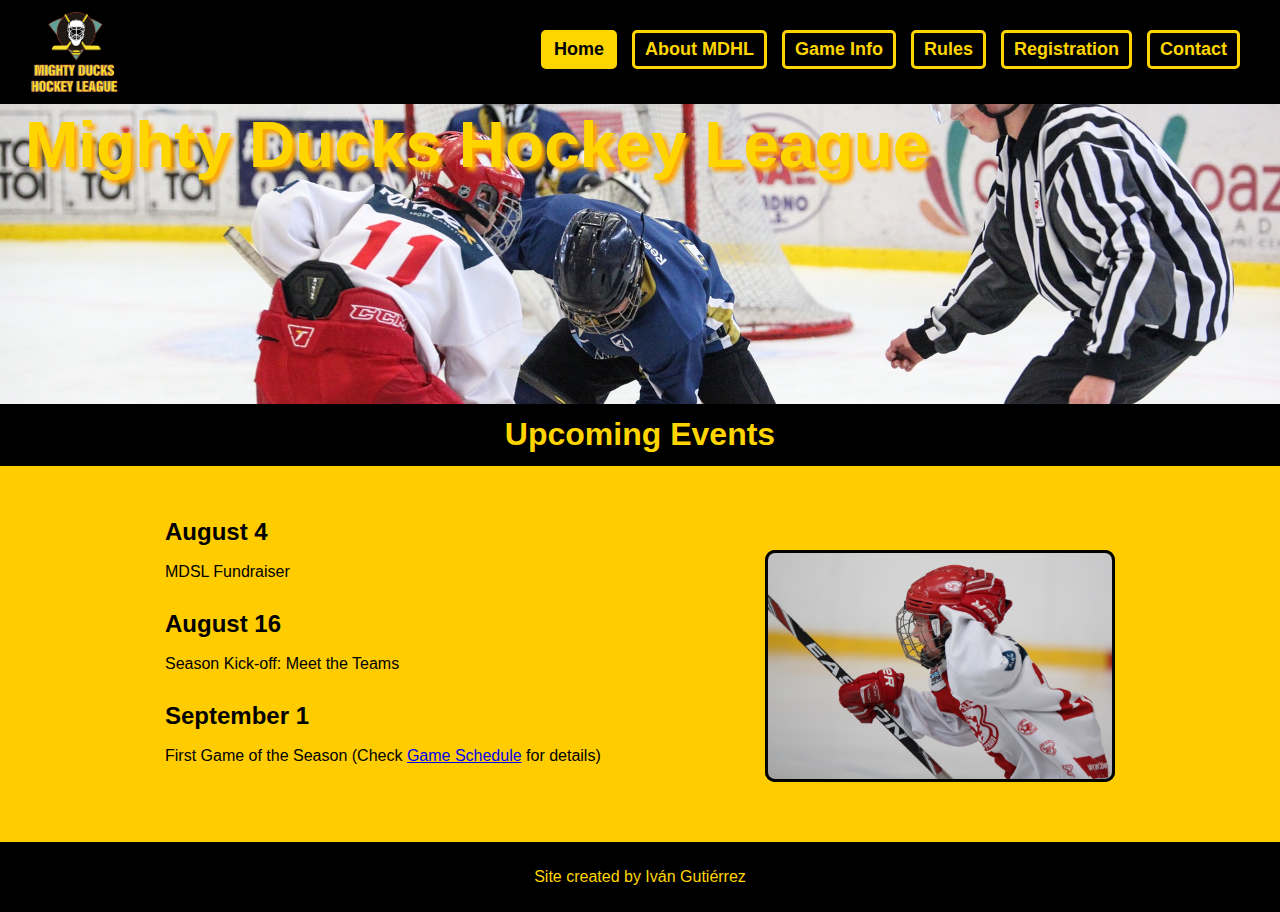
<file: index.html>
<!DOCTYPE html>
<html lang="en">
  <head>
    <meta charset="UTF-8" />
    <meta http-equiv="X-UA-Compatible" content="IE=edge" />
    <meta name="viewport" content="width=device-width, initial-scale=1.0" />
    <link rel="shortcut icon" href="favicon.ico" type="image/x-icon" />
    <title>MDHL</title>
    <link rel="stylesheet" href="./assets/styles/style.css" />
  </head>
  <body>
    <header>
      <nav>
        <img
          src="./assets/images/logo_mighty_ducks-01.png"
          alt="League's logo"
          id="logo"
        />
        <a href="#">Home</a>
        <a href="./aboutmdhl.html">About MDHL</a>
        <a href="./game_info.html">Game Info</a>
        <a href="./rules.html">Rules</a>
        <a href="./registration.html">Registration</a>
        <a href="./contact.html">Contact</a>
      </nav>
      <h1>Mighty Ducks Hockey League</h1>
      <figure>
        <img
          id="banner1"
          src="./assets/images/design1_image1.jpg"
          alt="Hockey's game"
        />
      </figure>
      <h2>Upcoming Events</h2>
    </header>

    <main class="col">
      <div>
        <article>
          <h3>August 4</h3>
          <p>MDSL Fundraiser</p>
        </article>
        <article>
          <h3>August 16</h3>
          <p>Season Kick-off: Meet the Teams</p>
        </article>
        <article>
          <h3>September 1</h3>
          <p>
            First Game of the Season (Check
            <a href="./game_info.html">Game Schedule</a> for details)
          </p>
        </article>
      </div>
      <figure class="filler-image">
        <img src="./assets/images/hockey1.jpg" alt="Children playing hockey" />
      </figure>
    </main>

    <footer>
      <p>Site created by Iván Gutiérrez</p>
    </footer>
  </body>
</html>
</file>
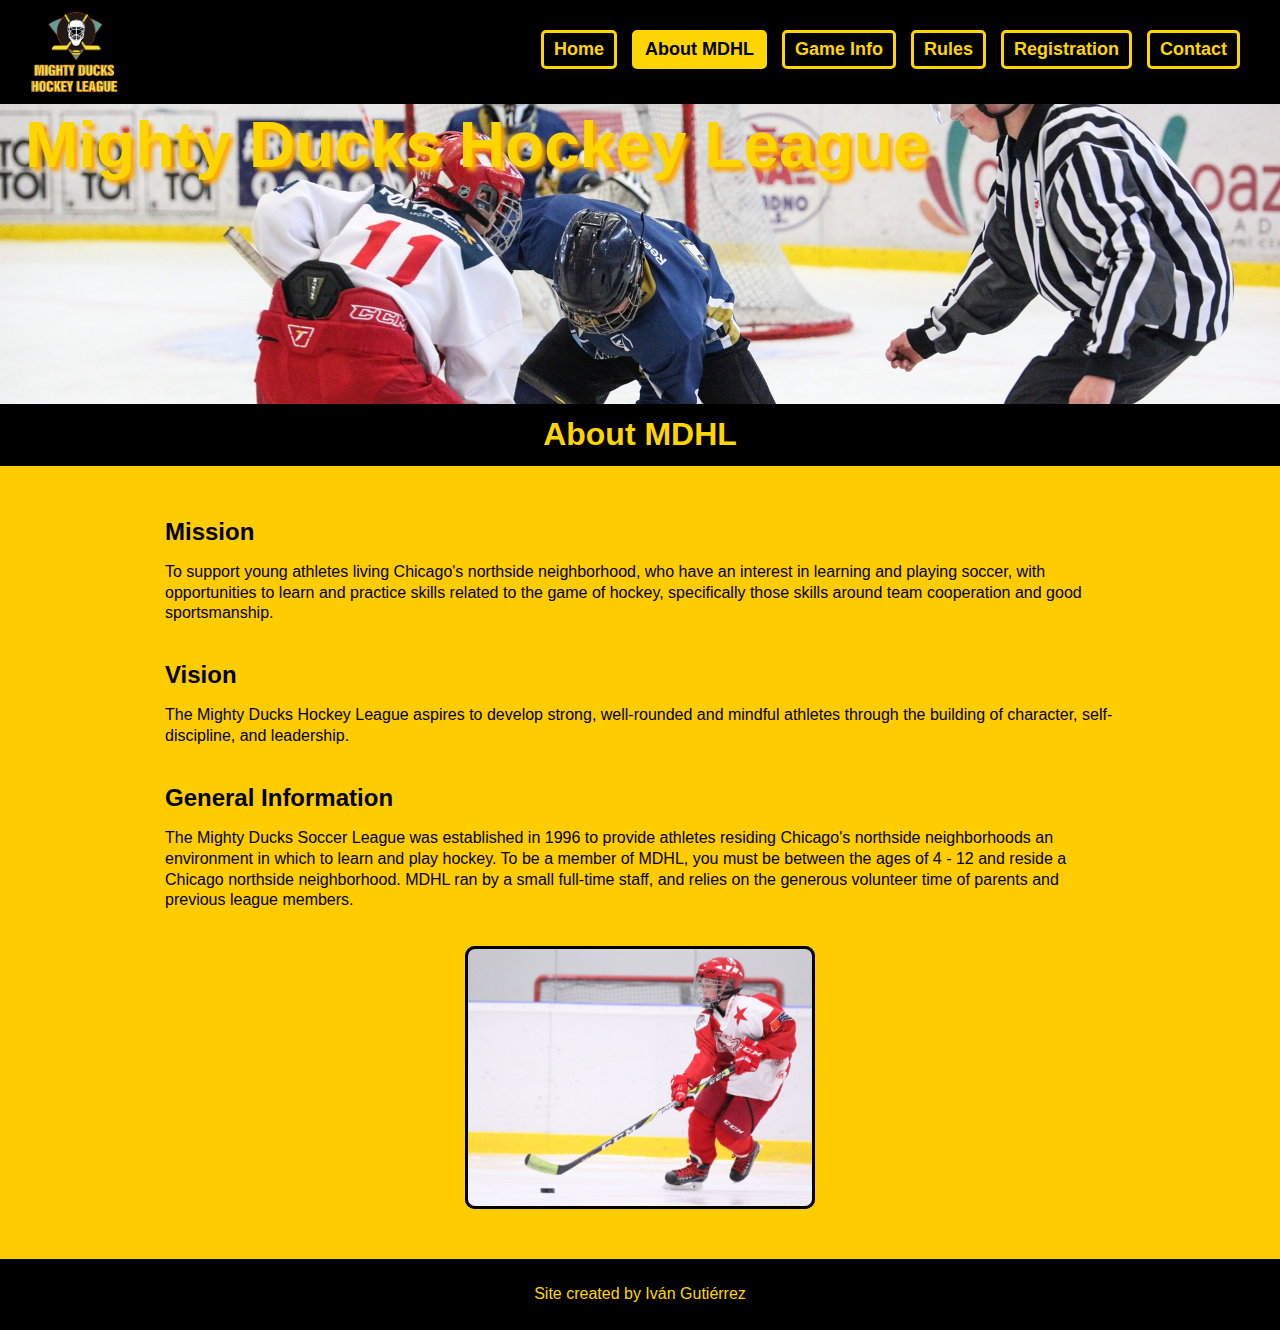
<file: aboutmdhl.html>
<!DOCTYPE html>
<html lang="en">
  <head>
    <meta charset="UTF-8" />
    <meta http-equiv="X-UA-Compatible" content="IE=edge" />
    <meta name="viewport" content="width=device-width, initial-scale=1.0" />
    <link rel="shortcut icon" href="favicon.ico" type="image/x-icon" />
    <title>MDHL | About</title>
    <link rel="stylesheet" href="./assets/styles/style.css" />
  </head>
  <body>
    <header>
      <nav>
        <img
          src="./assets/images/logo_mighty_ducks-01.png"
          alt="League's logo"
          id="logo"
        />
        <a href="./index.html">Home</a>
        <a href="#">About MDHL</a>
        <a href="./game_info.html">Game Info</a>
        <a href="./rules.html">Rules</a>
        <a href="./registration.html">Registration</a>
        <a href="./contact.html">Contact</a>
      </nav>
      <h1>Mighty Ducks Hockey League</h1>
      <figure>
        <img
          id="banner1"
          src="./assets/images/design1_image1.jpg"
          alt="Hockey's game"
        />
      </figure>
      <h2>About MDHL</h2>
    </header>

    <main>
      <article>
        <h3>Mission</h3>
        <p>
          To support young athletes living Chicago's northside neighborhood, who
          have an interest in learning and playing soccer, with opportunities to
          learn and practice skills related to the game of hockey, specifically
          those skills around team cooperation and good sportsmanship.
        </p>
      </article>

      <article>
        <h3>Vision</h3>
        <p>
          The Mighty Ducks Hockey League aspires to develop strong, well-rounded
          and mindful athletes through the building of character,
          self-discipline, and leadership.
        </p>
      </article>

      <article>
        <h3>General Information</h3>
        <p>
          The Mighty Ducks Soccer League was established in 1996 to provide
          athletes residing Chicago's northside neighborhoods an environment in
          which to learn and play hockey. To be a member of MDHL, you must be
          between the ages of 4 - 12 and reside a Chicago northside
          neighborhood. MDHL ran by a small full-time staff, and relies on the
          generous volunteer time of parents and previous league members.
        </p>
      </article>

      <figure class="filler-image center-container">
        <img src="./assets/images/hockey2.jpg" alt="Children playing hockey" />
      </figure>
    </main>

    <footer>
      <p>Site created by Iván Gutiérrez</p>
    </footer>
  </body>
</html>
</file>
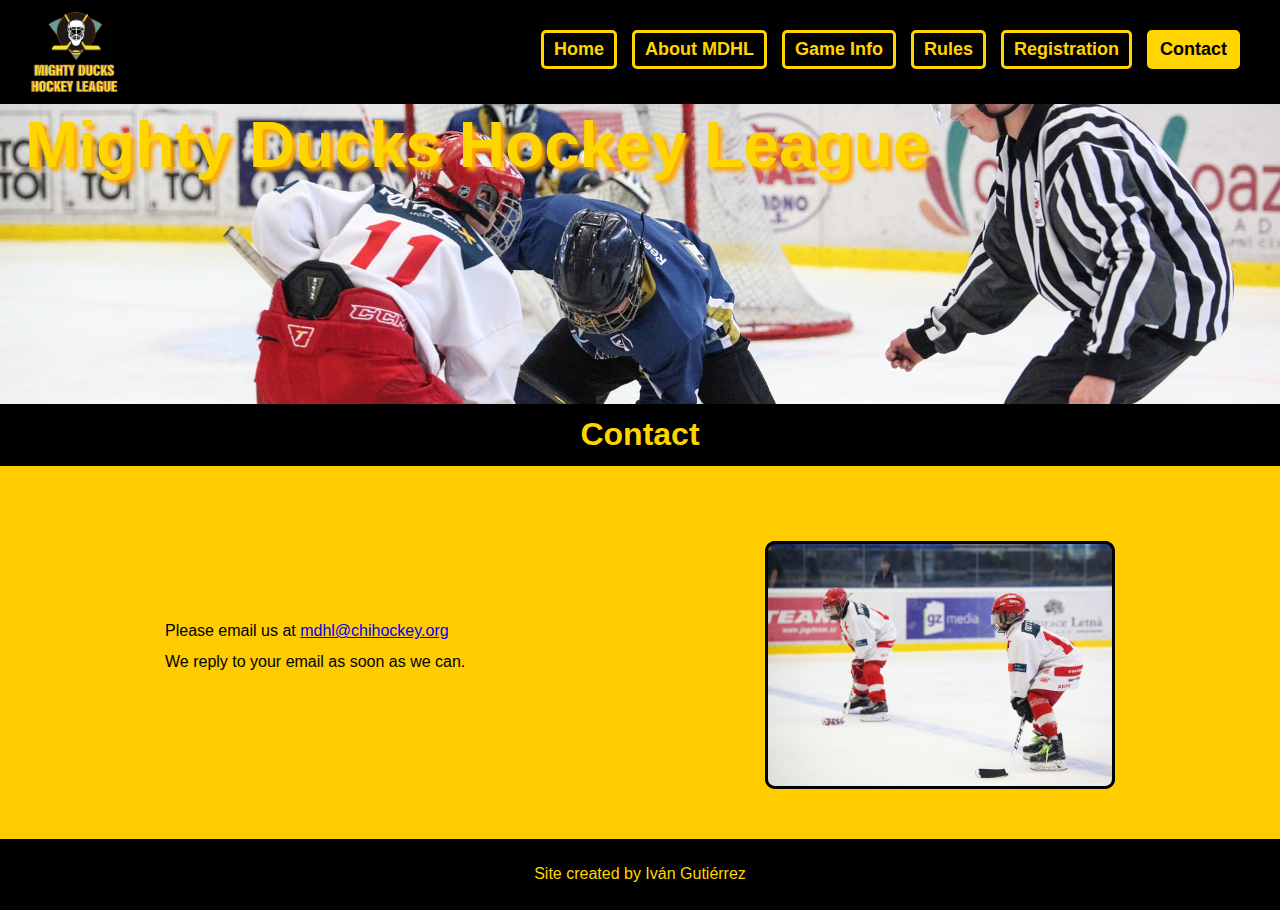
<file: contact.html>
<!DOCTYPE html>
<html lang="en">
  <head>
    <meta charset="UTF-8" />
    <meta http-equiv="X-UA-Compatible" content="IE=edge" />
    <meta name="viewport" content="width=device-width, initial-scale=1.0" />
    <link rel="shortcut icon" href="favicon.ico" type="image/x-icon" />
    <title>MDHL | Contact</title>
    <link rel="stylesheet" href="./assets/styles/style.css" />
  </head>
  <body>
    <header>
      <nav>
        <img
          src="./assets/images/logo_mighty_ducks-01.png"
          alt="League's logo"
          id="logo"
        />
        <a href="./index.html">Home</a>
        <a href="./aboutmdhl.html">About MDHL</a>
        <a href="./game_info.html">Game Info</a>
        <a href="./rules.html">Rules</a>
        <a href="./registration.html">Registration</a>
        <a href="#">Contact</a>
      </nav>
      <h1>Mighty Ducks Hockey League</h1>
      <figure>
        <img
          id="banner1"
          src="./assets/images/design1_image1.jpg"
          alt="Hockey's game"
        />
      </figure>
      <h2>Contact</h2>
    </header>

    <main class="col">
      <div>
        <p>
          Please email us at
          <a href="mailto:mdhl@chihockey.org">mdhl@chihockey.org</a>
        </p>
        <p>We reply to your email as soon as we can.</p>
      </div>
      <figure class="filler-image">
        <img src="./assets/images/hockey3.jpg" alt="Children playing hockey" />
      </figure>
    </main>

    <footer>
      <p>Site created by Iván Gutiérrez</p>
    </footer>
  </body>
</html>
</file>
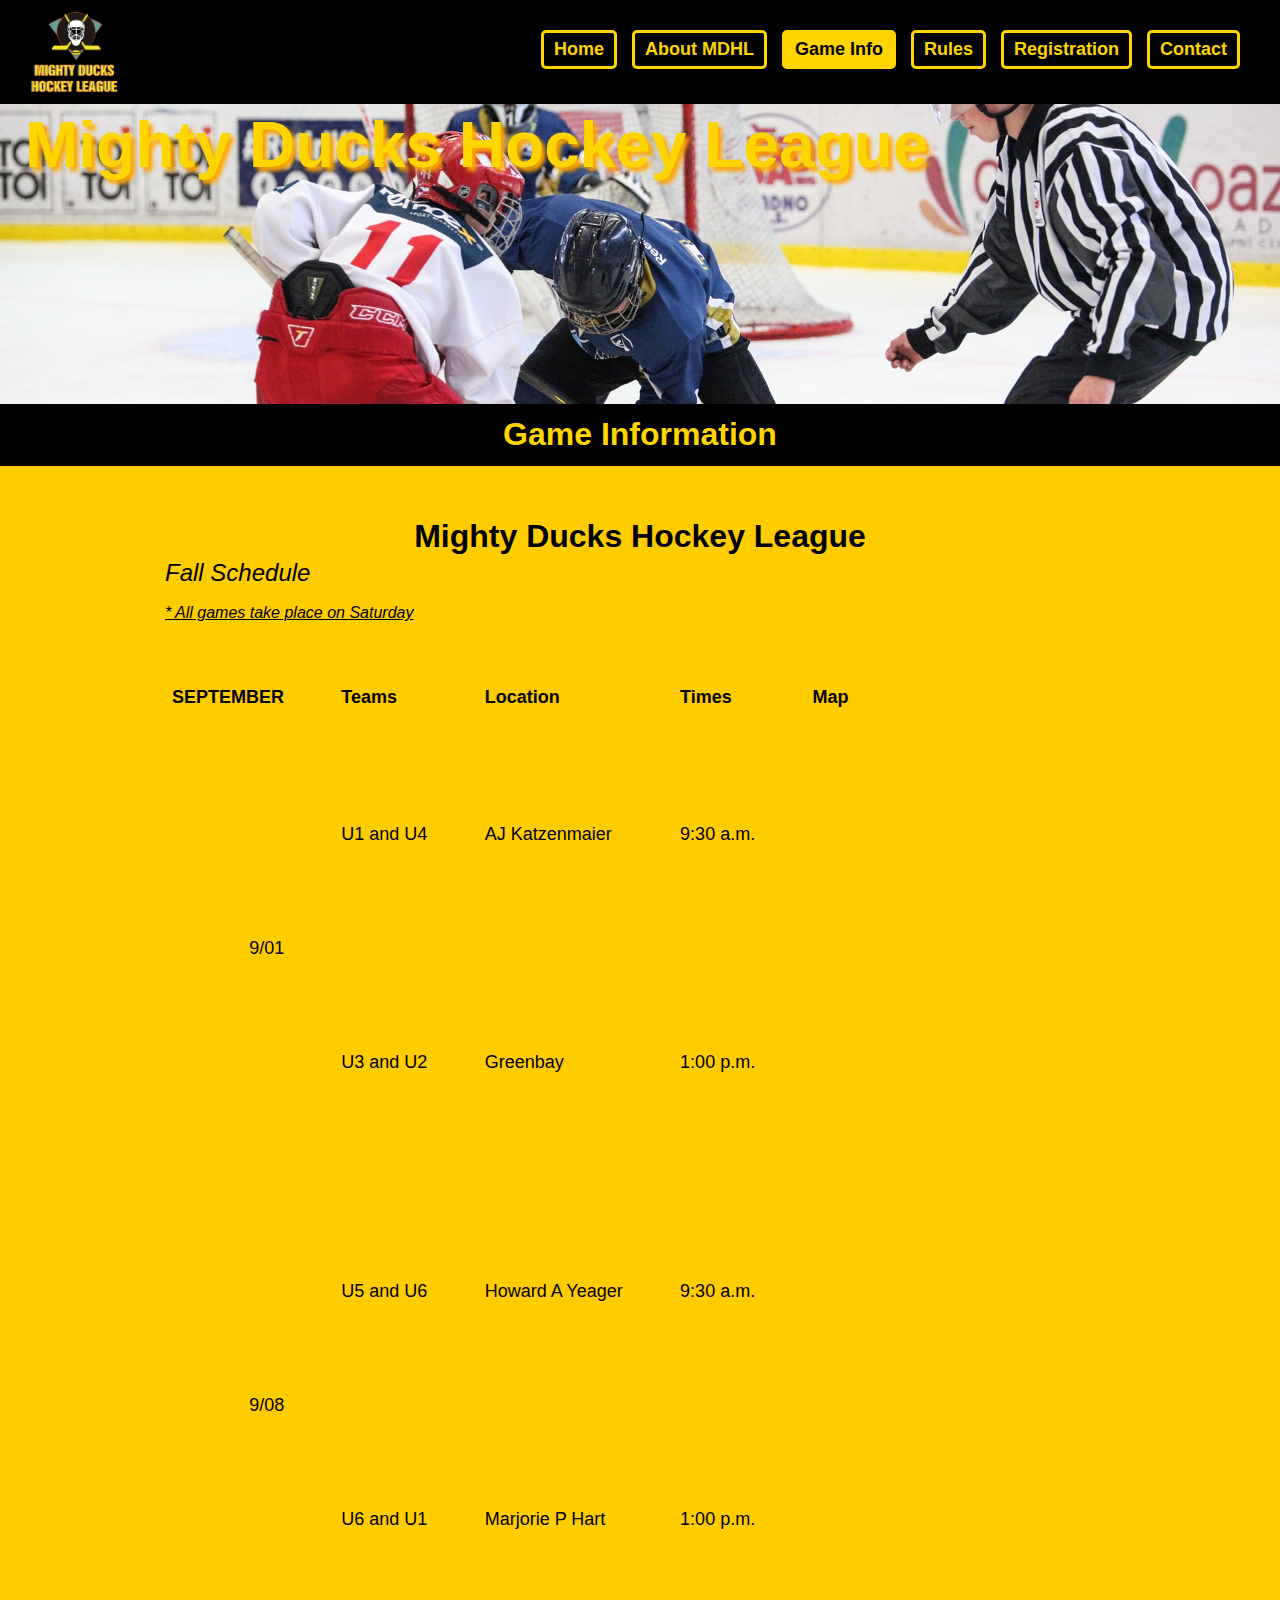
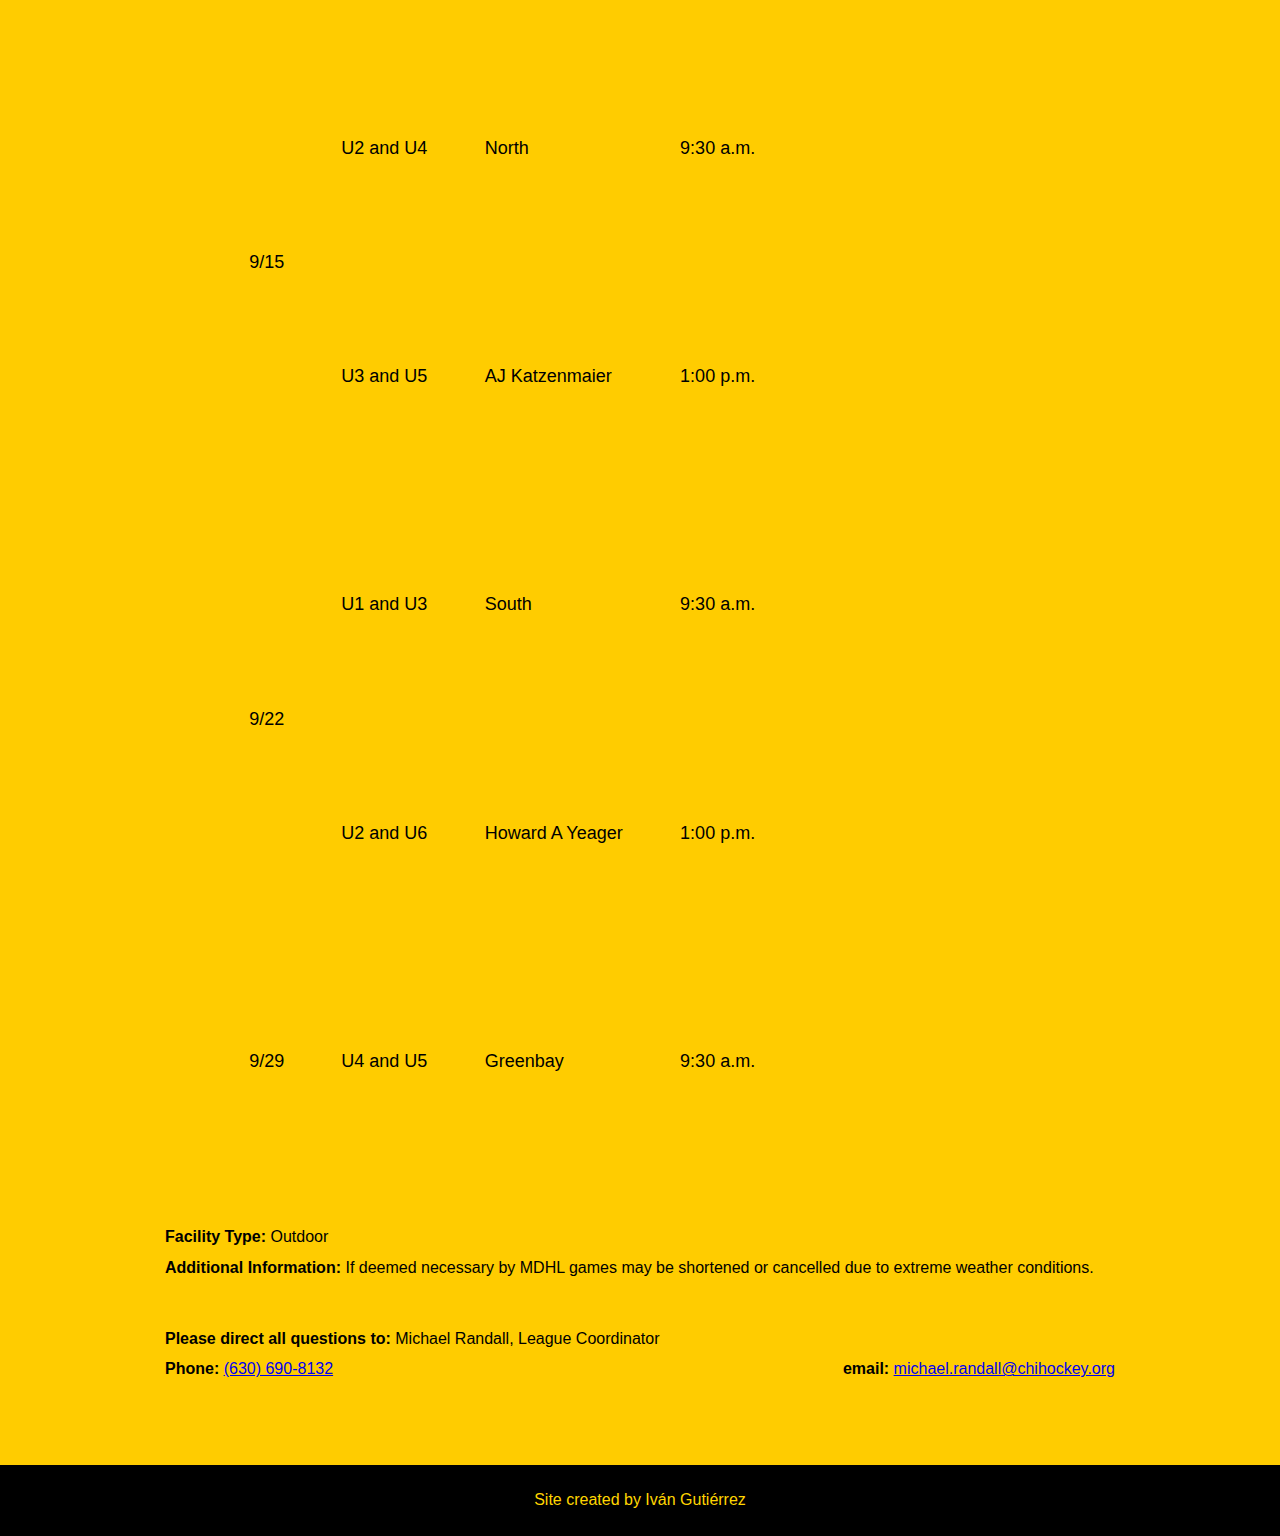
<file: game_info.html>
<!DOCTYPE html>
<html lang="en">
  <head>
    <meta charset="UTF-8" />
    <meta http-equiv="X-UA-Compatible" content="IE=edge" />
    <meta name="viewport" content="width=device-width, initial-scale=1.0" />
    <link rel="shortcut icon" href="favicon.ico" type="image/x-icon" />
    <title>MDHL | Game Information</title>
    <link rel="stylesheet" href="./assets/styles/style.css" />
  </head>
  <body>
    <header>
      <nav>
        <img
          src="./assets/images/logo_mighty_ducks-01.png"
          alt="League's logo"
          id="logo"
        />
        <a href="index.html">Home</a>
        <a href="./aboutmdhl.html">About MDHL</a>
        <a href="#">Game Info</a>
        <a href="./rules.html">Rules</a>
        <a href="./registration.html">Registration</a>
        <a href="./contact.html">Contact</a>
      </nav>
      <h1>Mighty Ducks Hockey League</h1>
      <figure>
        <img
          id="banner1"
          src="./assets/images/design1_image1.jpg"
          alt="Hockey's game"
        />
      </figure>
      <h2>Game Information</h2>
    </header>

    <main>
      <section class="text-align-center">
        <h2>Mighty Ducks Hockey League</h2>
        <article>
          <h3 class="italic weight-normal">Fall Schedule</h3>
          <p class="italic underline bottom-separation">
            * All games take place on Saturday
          </p>

          <div class="table-container">
            <table class="gameinfo-table">
              <thead>
                <tr>
                  <th>SEPTEMBER</th>
                  <th>Teams</th>
                  <th>Location</th>
                  <th>Times</th>
                  <th>Map</th>
                </tr>
              </thead>
              <tbody>
                <tr>
                  <td rowspan="2" class="text-align-right">9/01</td>
                  <td>U1 and U4</td>
                  <td>AJ Katzenmaier</td>
                  <td>9:30 a.m.</td>
                  <td>
                    <iframe
                      src="https://www.google.com/maps/embed?pb=!1m18!1m12!1m3!1d2949.781070817102!2d-87.86499018460675!3d42.325868079189114!2m3!1f0!2f0!3f0!3m2!1i1024!2i768!4f13.1!3m3!1m2!1s0x880f932fbc6ba7cd%3A0xcf2bbe275c6da815!2sAJ%20Katzenmaier%20Academy!5e0!3m2!1sen!2scl!4v1663852364395!5m2!1sen!2scl"
                      class="map"
                      allowfullscreen=""
                      loading="lazy"
                      referrerpolicy="no-referrer-when-downgrade"
                    ></iframe>
                  </td>
                </tr>
                <tr>
                  <td>U3 and U2</td>
                  <td>Greenbay</td>
                  <td>1:00 p.m.</td>
                  <td>
                    <iframe
                      src="https://www.google.com/maps/embed?pb=!1m18!1m12!1m3!1d2969.0229816865894!2d-87.64002218462015!3d41.913864679219465!2m3!1f0!2f0!3f0!3m2!1i1024!2i768!4f13.1!3m3!1m2!1s0x880fd3407260c45b%3A0xb351205fae50c6f3!2sGreenbay%20Elementary!5e0!3m2!1sen!2scl!4v1663852712761!5m2!1sen!2scl"
                      class="map"
                      allowfullscreen=""
                      loading="lazy"
                      referrerpolicy="no-referrer-when-downgrade"
                    ></iframe>
                  </td>
                </tr>
                <tr>
                  <td rowspan="2" class="text-align-right">9/08</td>
                  <td>U5 and U6</td>
                  <td>Howard A Yeager</td>
                  <td>9:30 a.m.</td>
                  <td>
                    <iframe
                      src="https://www.google.com/maps/embed?pb=!1m18!1m12!1m3!1d2968.5854582013785!2d-87.66741957122642!3d41.92326941274922!2m3!1f0!2f0!3f0!3m2!1i1024!2i768!4f13.1!3m3!1m2!1s0x880fd2e37f852467%3A0xb6cb22b2f0358874!2sHoward%20A%20Yeager%20Elementary!5e0!3m2!1sen!2scl!4v1663852486446!5m2!1sen!2scl"
                      class="map"
                      allowfullscreen=""
                      loading="lazy"
                      referrerpolicy="no-referrer-when-downgrade"
                    ></iframe>
                  </td>
                </tr>
                <tr>
                  <td>U6 and U1</td>
                  <td>Marjorie P Hart</td>
                  <td>1:00 p.m.</td>
                  <td>
                    <iframe
                      src="https://www.google.com/maps/embed?pb=!1m18!1m12!1m3!1d2968.289839348975!2d-87.64816138461964!3d41.92962287921809!2m3!1f0!2f0!3f0!3m2!1i1024!2i768!4f13.1!3m3!1m2!1s0x880fd30f2637f9d7%3A0xdbff5d5dfcfcfa35!2sMarjorie%20P%20Hart%20Elementary!5e0!3m2!1sen!2scl!4v1663852869740!5m2!1sen!2scl"
                      class="map"
                      allowfullscreen=""
                      loading="lazy"
                      referrerpolicy="no-referrer-when-downgrade"
                    ></iframe>
                  </td>
                </tr>
                <tr>
                  <td rowspan="2" class="text-align-right">9/15</td>
                  <td>U2 and U4</td>
                  <td>North</td>
                  <td>9:30 a.m.</td>
                  <td>
                    <iframe
                      src="https://www.google.com/maps/embed?pb=!1m18!1m12!1m3!1d2969.3355487036274!2d-87.64831158462036!3d41.907144879219814!2m3!1f0!2f0!3f0!3m2!1i1024!2i768!4f13.1!3m3!1m2!1s0x880fd33af14860a5%3A0x5736e62f19086c62!2sNorth%20Elementary!5e0!3m2!1sen!2scl!4v1663852946757!5m2!1sen!2scl"
                      class="map"
                      allowfullscreen=""
                      loading="lazy"
                      referrerpolicy="no-referrer-when-downgrade"
                    ></iframe>
                  </td>
                </tr>
                <tr>
                  <td>U3 and U5</td>
                  <td>AJ Katzenmaier</td>
                  <td>1:00 p.m.</td>
                  <td>
                    <iframe
                      src="https://www.google.com/maps/embed?pb=!1m18!1m12!1m3!1d2949.781070817102!2d-87.86499018460675!3d42.325868079189114!2m3!1f0!2f0!3f0!3m2!1i1024!2i768!4f13.1!3m3!1m2!1s0x880f932fbc6ba7cd%3A0xcf2bbe275c6da815!2sAJ%20Katzenmaier%20Academy!5e0!3m2!1sen!2scl!4v1663852364395!5m2!1sen!2scl"
                      class="map"
                      allowfullscreen=""
                      loading="lazy"
                      referrerpolicy="no-referrer-when-downgrade"
                    ></iframe>
                  </td>
                </tr>
                <tr>
                  <td rowspan="2" class="text-align-right">9/22</td>
                  <td>U1 and U3</td>
                  <td>South</td>
                  <td>9:30 a.m.</td>
                  <td>
                    <iframe
                      src="https://www.google.com/maps/embed?pb=!1m18!1m12!1m3!1d2950.193708934083!2d-87.85678168460704!3d42.317066979189796!2m3!1f0!2f0!3f0!3m2!1i1024!2i768!4f13.1!3m3!1m2!1s0x880feccac2135a21%3A0x8ce88e90b96bbec1!2sSouth%20Elementary%20School%20(K-5)!5e0!3m2!1sen!2scl!4v1663853187397!5m2!1sen!2scl"
                      class="map"
                      allowfullscreen=""
                      loading="lazy"
                      referrerpolicy="no-referrer-when-downgrade"
                    ></iframe>
                  </td>
                </tr>
                <tr>
                  <td>U2 and U6</td>
                  <td>Howard A Yeager</td>
                  <td>1:00 p.m.</td>
                  <td>
                    <iframe
                      src="https://www.google.com/maps/embed?pb=!1m18!1m12!1m3!1d2968.5854582013785!2d-87.66741957122642!3d41.92326941274922!2m3!1f0!2f0!3f0!3m2!1i1024!2i768!4f13.1!3m3!1m2!1s0x880fd2e37f852467%3A0xb6cb22b2f0358874!2sHoward%20A%20Yeager%20Elementary!5e0!3m2!1sen!2scl!4v1663852486446!5m2!1sen!2scl"
                      class="map"
                      allowfullscreen=""
                      loading="lazy"
                      referrerpolicy="no-referrer-when-downgrade"
                    ></iframe>
                  </td>
                </tr>
                <tr>
                  <td class="text-align-right">9/29</td>
                  <td>U4 and U5</td>
                  <td>Greenbay</td>
                  <td>9:30 a.m.</td>
                  <td>
                    <iframe
                      src="https://www.google.com/maps/embed?pb=!1m18!1m12!1m3!1d2969.0229816865894!2d-87.64002218462015!3d41.913864679219465!2m3!1f0!2f0!3f0!3m2!1i1024!2i768!4f13.1!3m3!1m2!1s0x880fd3407260c45b%3A0xb351205fae50c6f3!2sGreenbay%20Elementary!5e0!3m2!1sen!2scl!4v1663852712761!5m2!1sen!2scl"
                      class="map"
                      allowfullscreen=""
                      loading="lazy"
                      referrerpolicy="no-referrer-when-downgrade"
                    ></iframe>
                  </td>
                </tr>
              </tbody>
            </table>
          </div>

          <p><span class="bold">Facility Type:</span> Outdoor</p>
          <p class="bottom-separation">
            <span class="bold">Additional Information:</span> If deemed
            necessary by MDHL games may be shortened or cancelled due to extreme
            weather conditions.
          </p>
          <p>
            <span class="bold">Please direct all questions to:</span> Michael
            Randall, League Coordinator
          </p>
          <address>
            <p>
              <span class="bold">Phone:</span>
              <a href="tel:6306908132">(630) 690-8132</a>
            </p>
            <p>
              <span class="bold">email:</span>
              <a href="mailto:michael.randall@chihockey.org"
                >michael.randall@chihockey.org</a
              >
            </p>
          </address>
        </article>
      </section>
    </main>

    <footer>
      <p>Site created by Iván Gutiérrez</p>
    </footer>
  </body>
</html>
</file>
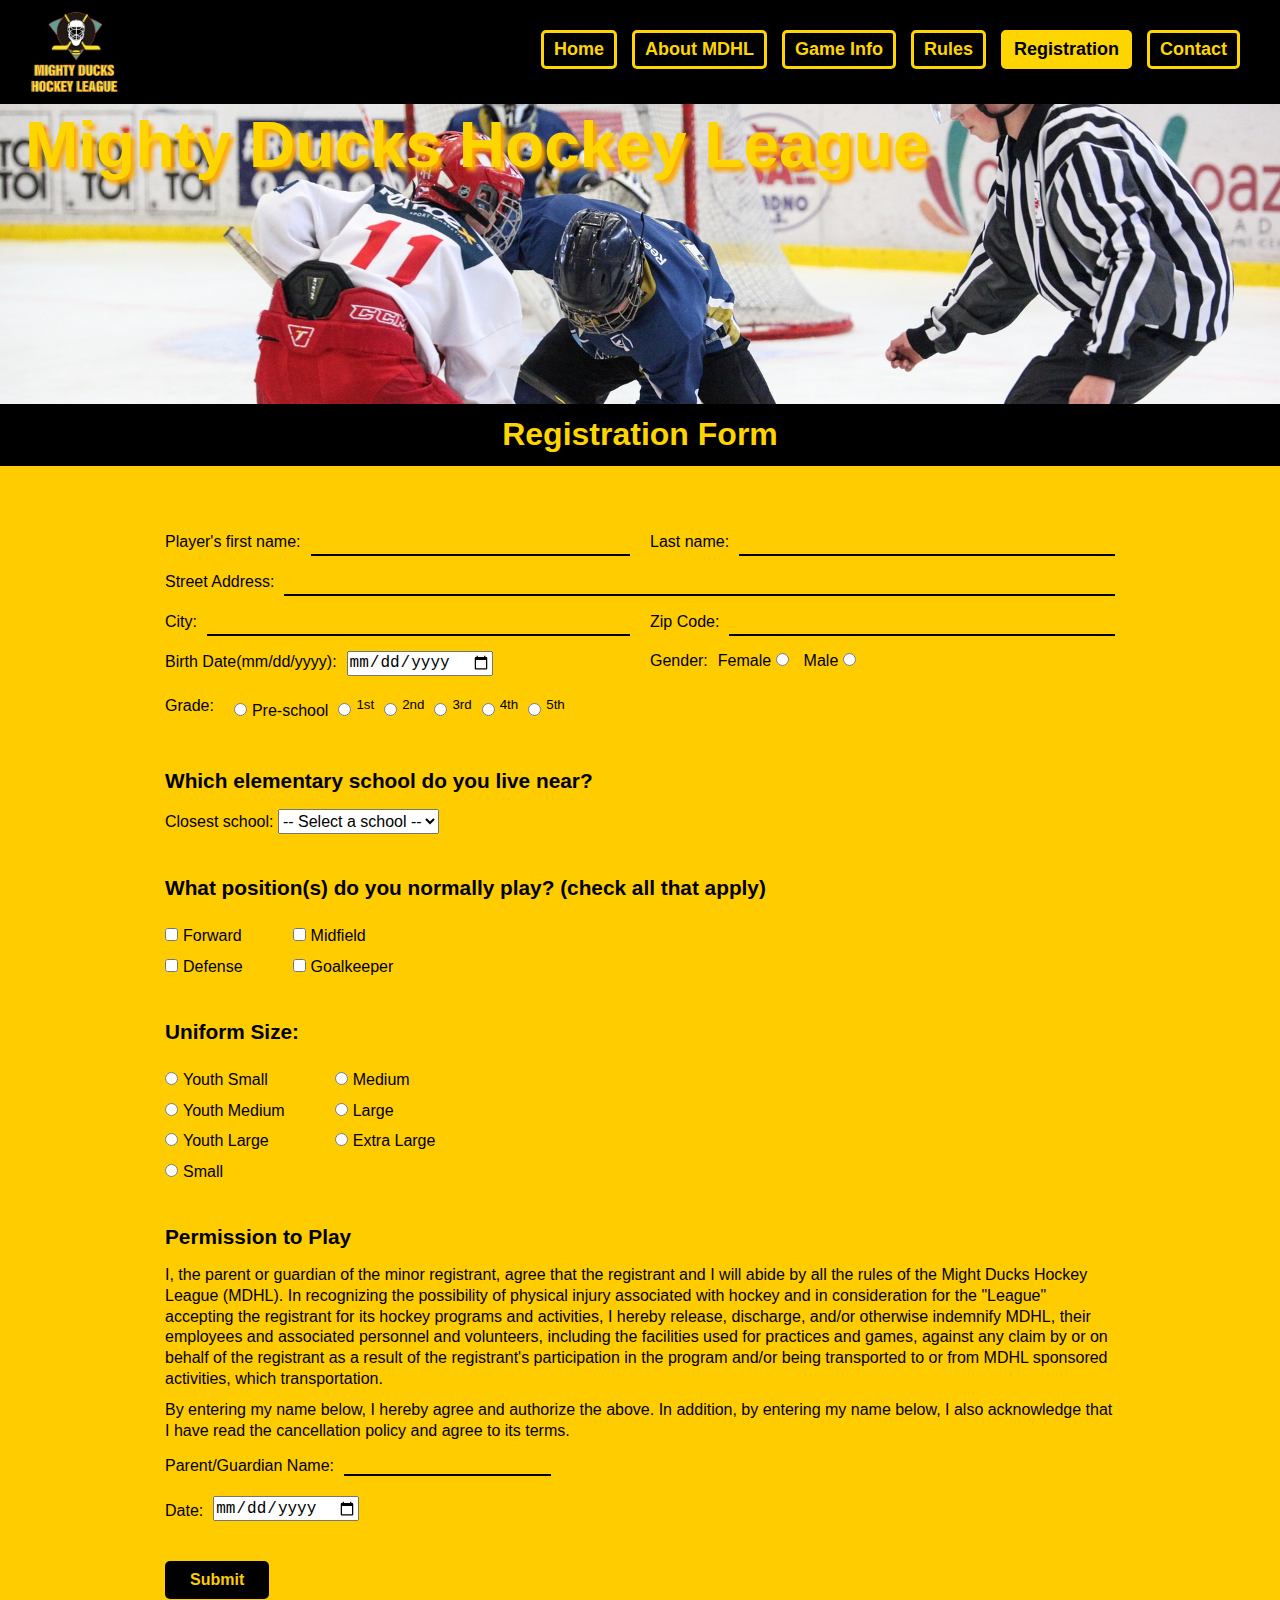
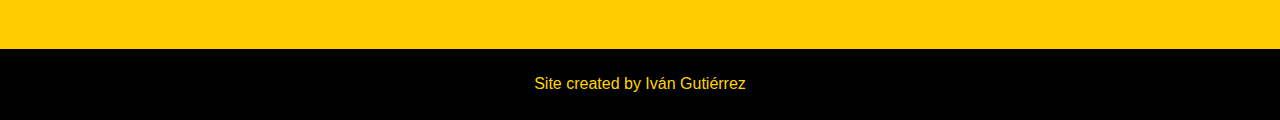
<file: registration.html>
<!DOCTYPE html>
<html lang="en">
  <head>
    <meta charset="UTF-8" />
    <meta http-equiv="X-UA-Compatible" content="IE=edge" />
    <meta name="viewport" content="width=device-width, initial-scale=1.0" />
    <link rel="shortcut icon" href="favicon.ico" type="image/x-icon" />
    <title>MDHL | Registration Form</title>
    <link rel="stylesheet" href="./assets/styles/style.css" />
  </head>
  <body>
    <header>
      <nav>
        <img
          src="./assets/images/logo_mighty_ducks-01.png"
          alt="League's logo"
          id="logo"
        />
        <a href="./index.html">Home</a>
        <a href="./aboutmdhl.html">About MDHL</a>
        <a href="./game_info.html">Game Info</a>
        <a href="./rules.html">Rules</a>
        <a href="#">Registration</a>
        <a href="./contact.html">Contact</a>
      </nav>
      <h1>Mighty Ducks Hockey League</h1>
      <figure>
        <img
          id="banner1"
          src="./assets/images/design1_image1.jpg"
          alt="Hockey's game"
        />
      </figure>
      <h2>Registration Form</h2>
    </header>

    <main>
      <form action="./show_data.html" method="GET">
        <fieldset>
          <div class="form-row">
            <label>
              Player's first name: <input type="text" name="first_name" />
            </label>
            <label> Last name: <input type="text" name="last_name" /> </label>
          </div>

          <div class="form-row">
            <label>
              Street Address: <input type="text" name="address" />
            </label>
          </div>

          <div class="form-row">
            <label> City: <input type="text" name="city" /> </label>
            <label> Zip Code: <input type="text" name="zip_code" /> </label>
          </div>

          <div class="form-row">
            <label>
              Birth Date(mm/dd/yyyy): <input type="date" name="birthdate" />
            </label>
            <div>
              <p>Gender:</p>
              <label
                >Female <input type="radio" name="gender" value="F"
              /></label>
              <label>Male <input type="radio" name="gender" value="M" /></label>
            </div>
          </div>

          <div class="form-row">
            <p>Grade:</p>
            <div>
              <label>
                <input type="radio" name="grade" value="pre-school" />Pre-school
              </label>
              <label
                ><input type="radio" name="grade" value="first" /><span
                  class="sup"
                  >1st</span
                ></label
              >
              <label
                ><input type="radio" name="grade" value="second" /><span
                  class="sup"
                  >2nd</span
                ></label
              >
              <label
                ><input type="radio" name="grade" value="third" /><span
                  class="sup"
                  >3rd</span
                ></label
              >
              <label
                ><input type="radio" name="grade" value="fourth" /><span
                  class="sup"
                  >4th</span
                ></label
              >
              <label
                ><input type="radio" name="grade" value="fifth" /><span
                  class="sup"
                  >5th</span
                ></label
              >
            </div>
          </div>
        </fieldset>

        <fieldset>
          <legend>Which elementary school do you live near?</legend>
          <label
            >Closest school:
            <select name="nearest_school">
              <option value="">-- Select a school --</option>
              <option value="AJ Katzenmaier">AJ Katzenmaier</option>
              <option value="Greenbay">Greenbay</option>
              <option value="Howard A Yeager">Howard A Yeager</option>
              <option value="Marjorie P Hart">Marjorie P Hart</option>
              <option value="North Elementary">North Elementary</option>
              <option value="South Elementary">South Elementary</option>
            </select>
          </label>
        </fieldset>

        <fieldset>
          <legend>
            What position(s) do you normally play? (check all that apply)
          </legend>
          <div class="form-col">
            <div>
              <label
                ><input
                  type="checkbox"
                  name="position"
                  value="forward"
                />Forward</label
              >
              <label
                ><input
                  type="checkbox"
                  name="position"
                  value="defense"
                />Defense</label
              >
            </div>
            <div>
              <label
                ><input
                  type="checkbox"
                  name="position"
                  value="midfield"
                />Midfield</label
              >
              <label
                ><input
                  type="checkbox"
                  name="position"
                  value="goalkeeper"
                />Goalkeeper</label
              >
            </div>
          </div>
        </fieldset>

        <fieldset>
          <legend>Uniform Size:</legend>
          <div class="form-col">
            <div>
              <label
                ><input
                  type="radio"
                  name="uniform_size"
                  value="Youth Small"
                />Youth Small</label
              >
              <label
                ><input
                  type="radio"
                  name="uniform_size"
                  value="Youth Medium"
                />Youth Medium</label
              >
              <label
                ><input
                  type="radio"
                  name="uniform_size"
                  value="Youth Large"
                />Youth Large</label
              >
              <label
                ><input
                  type="radio"
                  name="uniform_size"
                  value="Small"
                />Small</label
              >
            </div>
            <div>
              <label
                ><input
                  type="radio"
                  name="uniform_size"
                  value="Medium"
                />Medium</label
              >
              <label
                ><input
                  type="radio"
                  name="uniform_size"
                  value="Large"
                />Large</label
              >
              <label
                ><input
                  type="radio"
                  name="uniform_size"
                  value="Extra Large"
                />Extra Large</label
              >
            </div>
          </div>
        </fieldset>

        <fieldset>
          <legend>Permission to Play</legend>
          <p>
            I, the parent or guardian of the minor registrant, agree that the
            registrant and I will abide by all the rules of the Might Ducks
            Hockey League (MDHL). In recognizing the possibility of physical
            injury associated with hockey and in consideration for the "League"
            accepting the registrant for its hockey programs and activities, I
            hereby release, discharge, and/or otherwise indemnify MDHL, their
            employees and associated personnel and volunteers, including the
            facilities used for practices and games, against any claim by or on
            behalf of the registrant as a result of the registrant's
            participation in the program and/or being transported to or from
            MDHL sponsored activities, which transportation.
          </p>
          <p>
            By entering my name below, I hereby agree and authorize the above.
            In addition, by entering my name below, I also acknowledge that I
            have read the cancellation policy and agree to its terms.
          </p>
          <div class="form-signature">
            <label
              >Parent/Guardian Name: <input type="text" name="guardian_name"
            /></label>
            <label>Date: <input type="date" name="date_signature" /></label>
          </div>
        </fieldset>
        <input type="submit" value="Submit" />
      </form>
    </main>

    <footer>
      <p>Site created by Iván Gutiérrez</p>
    </footer>
  </body>
</html>
</file>
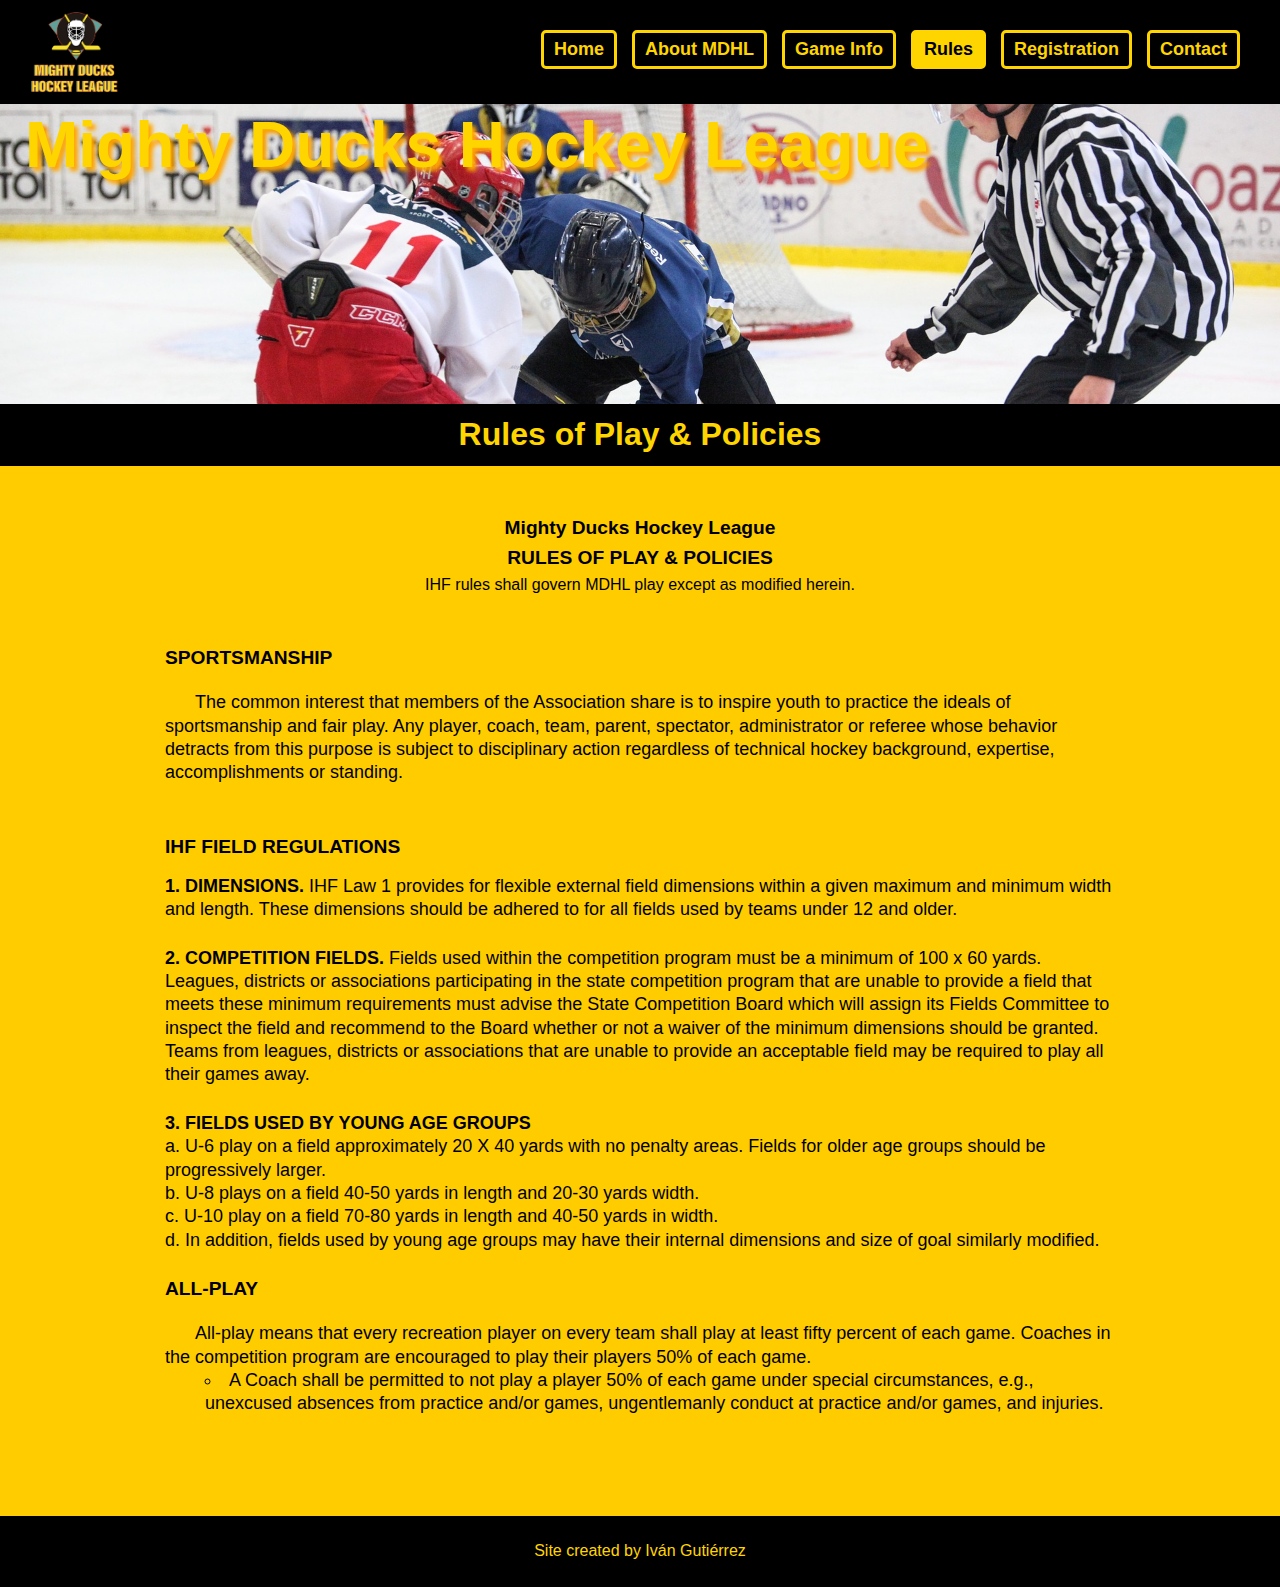
<file: rules.html>
<!DOCTYPE html>
<html lang="en">
  <head>
    <meta charset="UTF-8" />
    <meta http-equiv="X-UA-Compatible" content="IE=edge" />
    <meta name="viewport" content="width=device-width, initial-scale=1.0" />
    <link rel="shortcut icon" href="favicon.ico" type="image/x-icon" />
    <title>MDHL | Rules of Play & Policies</title>
    <link rel="stylesheet" href="./assets/styles/style.css" />
  </head>
  <body>
    <header>
      <nav>
        <img
          src="./assets/images/logo_mighty_ducks-01.png"
          alt="League's logo"
          id="logo"
        />
        <a href="index.html">Home</a>
        <a href="./aboutmdhl.html">About MDHL</a>
        <a href="./game_info.html">Game Info</a>
        <a href="#">Rules</a>
        <a href="./registration.html">Registration</a>
        <a href="./contact.html">Contact</a>
      </nav>
      <h1>Mighty Ducks Hockey League</h1>
      <figure>
        <img
          id="banner1"
          src="./assets/images/design1_image1.jpg"
          alt="Hockey's game"
        />
      </figure>
      <h2>Rules of Play & Policies</h2>
    </header>

    <main id="rules-page">
      <section class="text-align-center">
        <h3>Mighty Ducks Hockey League</h3>
        <h3>RULES OF PLAY & POLICIES</h3>
        <p class="bottom-separation">
          IHF rules shall govern MDHL play except as modified herein.
        </p>
        <dl>
          <dt>SPORTSMANSHIP</dt>
          <dd>
            The common interest that members of the Association share is to
            inspire youth to practice the ideals of sportsmanship and fair play.
            Any player, coach, team, parent, spectator, administrator or referee
            whose behavior detracts from this purpose is subject to disciplinary
            action regardless of technical hockey background, expertise,
            accomplishments or standing.
          </dd>
        </dl>

        <article>
          <h4>IHF FIELD REGULATIONS</h4>
          <ol class="numeric-list">
            <li>
              <span class="bold">DIMENSIONS.</span> IHF Law 1 provides for
              flexible external field dimensions within a given maximum and
              minimum width and length. These dimensions should be adhered to
              for all fields used by teams under 12 and older.
            </li>
            <li>
              <span class="bold">COMPETITION FIELDS.</span> Fields used within
              the competition program must be a minimum of 100 x 60 yards.
              Leagues, districts or associations participating in the state
              competition program that are unable to provide a field that meets
              these minimum requirements must advise the State Competition Board
              which will assign its Fields Committee to inspect the field and
              recommend to the Board whether or not a waiver of the minimum
              dimensions should be granted. Teams from leagues, districts or
              associations that are unable to provide an acceptable field may be
              required to play all their games away.
            </li>
            <li>
              <span class="bold">FIELDS USED BY YOUNG AGE GROUPS</span>
              <ol class="alpha-list">
                <li>
                  U-6 play on a field approximately 20 X 40 yards with no
                  penalty areas. Fields for older age groups should be
                  progressively larger.
                </li>
                <li>
                  U-8 plays on a field 40-50 yards in length and 20-30 yards
                  width.
                </li>
                <li>
                  U-10 play on a field 70-80 yards in length and 40-50 yards in
                  width.
                </li>
                <li>
                  In addition, fields used by young age groups may have their
                  internal dimensions and size of goal similarly modified.
                </li>
              </ol>
            </li>
          </ol>
        </article>

        <dl>
          <dt>ALL-PLAY</dt>
          <dd>
            All-play means that every recreation player on every team shall play
            at least fifty percent of each game. Coaches in the competition
            program are encouraged to play their players 50% of each game.
            <ul>
              <li class="circle-list">
                A Coach shall be permitted to not play a player 50% of each game
                under special circumstances, e.g., unexcused absences from
                practice and/or games, ungentlemanly conduct at practice and/or
                games, and injuries.
              </li>
            </ul>
          </dd>
        </dl>
      </section>
    </main>

    <footer>
      <p>Site created by Iván Gutiérrez</p>
    </footer>
  </body>
</html>
</file>
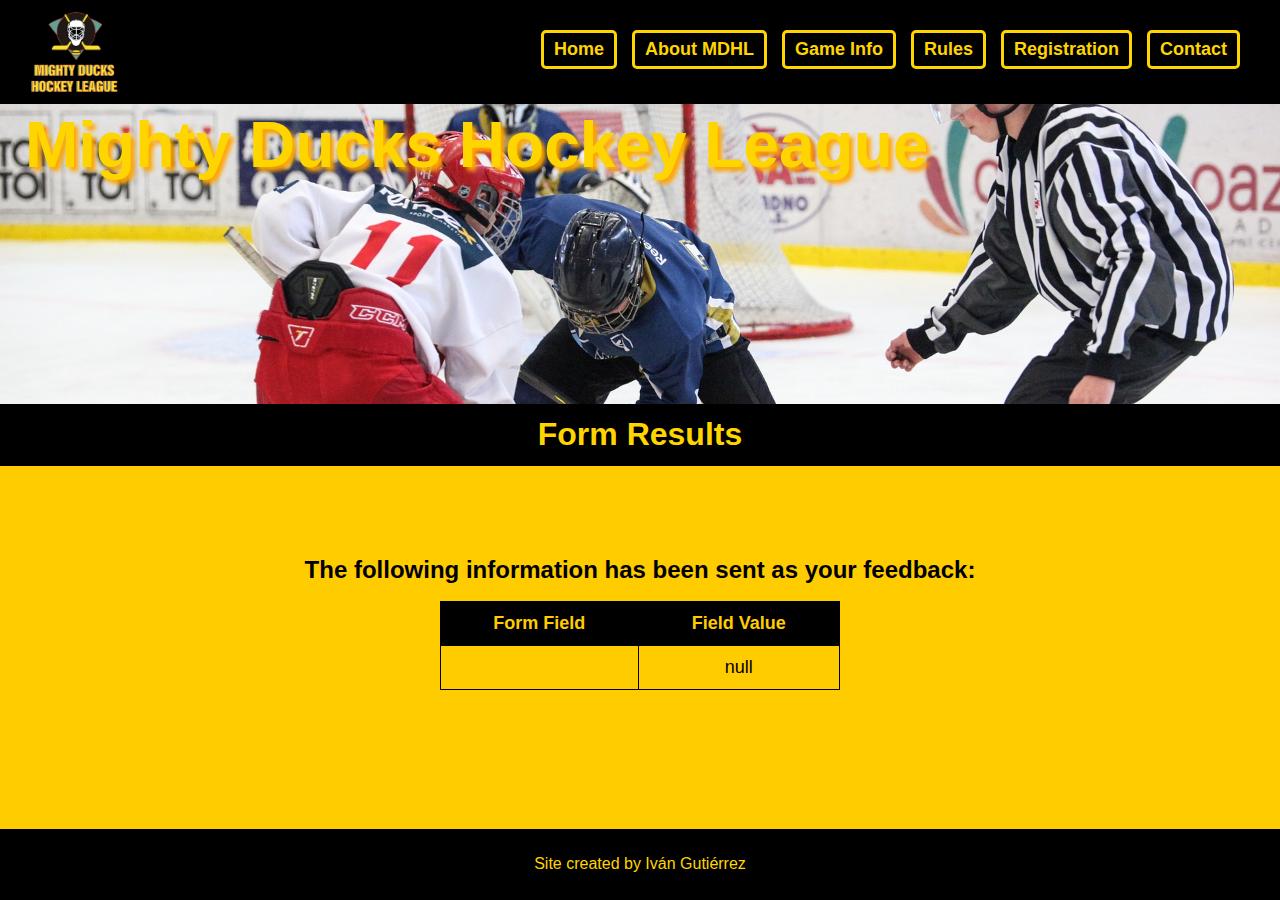
<file: show_data.html>
<!DOCTYPE html>
<html lang="en">
  <head>
    <meta charset="UTF-8" />
    <meta http-equiv="X-UA-Compatible" content="IE=edge" />
    <meta name="viewport" content="width=device-width, initial-scale=1.0" />
    <link rel="shortcut icon" href="favicon.ico" type="image/x-icon" />
    <title>Feedback Sent</title>
    <link rel="stylesheet" href="./assets/styles/style.css" />
  </head>
  <body>
    <header>
      <nav>
        <img
          src="./assets/images/logo_mighty_ducks-01.png"
          alt="League's logo"
          id="logo"
        />
        <a href="./index.html">Home</a>
        <a href="./aboutmdhl.html">About MDHL</a>
        <a href="./game_info.html">Game Info</a>
        <a href="./rules.html">Rules</a>
        <a href="./registration.html">Registration</a>
        <a href="./contact.html">Contact</a>
      </nav>
      <h1>Mighty Ducks Hockey League</h1>
      <figure>
        <img
          id="banner1"
          src="./assets/images/design1_image1.jpg"
          alt="Hockey's game"
        />
      </figure>
      <h2>Form Results</h2>
    </header>

    <main>
      <h3 class="text-align-center">
        The following information has been sent as your feedback:
      </h3>
      <table class="results-table">
        <thead>
          <tr>
            <th>Form Field</th>
            <th>Field Value</th>
          </tr>
        </thead>
        <tbody>
          <script language="javascript">
            var args = location.search.substr(1).split("&");
            for (var i = 0; i < args.length; ++i) {
              var parts = args[i].split("=");
              if (parts != null) {
                var field = parts[0];
                var value = parts[1];
                if (value == null) {
                  value = "null";
                } else {
                  value = '"' + unescape(value.replace(/\+/g, " ")) + '"';
                }

                document.writeln('<tr><td align="center">' + field + "</td>");
                document.writeln('<td align="center">' + value + "</td></tr>");
              }
            }
          </script>

          <noscript>
            <tr>
              <td>
                <p>You need to turn on Javascript in your browser.</p>

                <p>In Microsoft Internet Explorer 4 or greater:</p>
                <ul>
                  <li>
                    From the "Tools" menu (in IE 4, it's the "View" menu),
                    select "Internet Options".
                  </li>
                  <li>Click on the "Security" tab.</li>
                  <li>
                    Click on the "Custom Level" button. (In IE 4, select
                    "Custom" and then click on "Settings...".)
                  </li>
                  <li>
                    Under "Active scripting" make sure "Enable" is selected.
                  </li>
                </ul>

                <p>In Netscape version 4 or greater:</p>
                <ul>
                  <li>From the <b>Edit</b> menu, select <b>Preferences</b>.</li>
                  <li>
                    In the <b>Category</b> list on the left, click on the word
                    "Advanced".
                  </li>
                  <li>
                    In the panel on the right, make sure "Enable JavaScript" is
                    checked.
                  </li>
                  <li>Click the <b>OK</b> button.</li>
                </ul>
              </td>
            </tr>
          </noscript>
        </tbody>
      </table>
    </main>

    <footer>
      <p>Site created by Iván Gutiérrez</p>
    </footer>
  </body>
</html>
</file>
<file: assets/styles/style.css>
* {
  margin: 0;
  padding: 0;
  box-sizing: border-box;
}

body {
  display: flex;
  flex-direction: column;
  min-height: 100vh;
  font-family: Arial, Helvetica, sans-serif;
  background-color: #ffcc00;
  font-size: 18px;
  line-height: 1.3;
}

h1 {
  font-size: 4rem;
  margin-bottom: 20px;
}

h2 {
  font-size: 2rem;
}

h3 {
  font-size: 1.5rem;
  margin-bottom: 15px;
}

h4 {
  font-size: 1.2rem;
  margin-bottom: 15px;
}

p {
  margin-bottom: 10px;
  font-size: 1rem;
}

header {
  position: relative;
  margin-bottom: 50px;
  width: 100%;
}

nav {
  display: flex;
  background-color: black;
  align-items: center;
  flex-wrap: wrap;
  justify-content: end;
  padding: 0 25px;
}

nav a {
  color: #ffd500;
  text-decoration: none;
  border: 3px solid #ffd500;
  border-radius: 5px;
  padding: 5px 10px;
  margin-right: 15px;
  margin-bottom: 5px;
  font-weight: bold;
}

nav a[href="#"] {
  background-color: #ffd500;
  color: black;
}

h1 {
  position: absolute;
  left: 25px;
  color: #ffd500;
  text-shadow: 4px 4px 4px orange;
}

header figure > img {
  width: 100%;
  height: 300px;
  object-fit: cover;
  object-position: 50% 30%;
}

header h2 {
  text-align: center;
  color: #ffd500;
  background-color: black;
  padding: 10px 0;
  margin-top: -6px;
}

#logo {
  width: 100px;
  margin-right: auto;
}

main {
  flex: 1;
  width: 100%;
  max-width: 1000px;
  align-self: center;
  margin-bottom: 50px;
  padding: 0 25px;
  display: flex;
  flex-direction: column;
  justify-content: center;
}

.col {
  display: flex;
  flex-direction: row;
  justify-content: space-between;
  flex-wrap: wrap;
  align-items: center;
  gap: 10px;
}

article {
  margin-bottom: 25px;
  text-align: left;
}

.filler-image {
  max-width: 350px;
  margin-top: 25px;
  background-color: black;
  border-radius: 10px;
}

.filler-image > img {
  width: 100%;
  display: block;
  border-radius: 10px;
  border: 3px solid black;
}

address {
  display: flex;
  justify-content: space-between;
  font-style: normal;
  flex-wrap: wrap;
}

li {
  list-style-position: inside;
}

.numeric-list > li {
  margin-bottom: 25px;
}

.numeric-list > li::marker {
  font-weight: bold;
}

.alpha-list li {
  list-style-type: lower-alpha;
}

.circle-list {
  list-style-type: circle;
}

dl {
  margin-bottom: 50px;
  text-align: left;
}

dl dt {
  font-weight: bold;
  font-size: 1.2rem;
  margin-bottom: 20px;
}

dl dd {
  text-indent: 30px;
}

.table-container {
  overflow-x: auto;
}

table {
  margin: 0 auto;
  margin-bottom: 50px;
  width: 100%;
}

th,
td {
  padding: 10px 5px 10px 5px;
}

.map {
  border: 0;
  width: 250px;
  height: 200px;
}

.gameinfo-table th,
.gameinfo-table td {
  padding-right: 50px;
}

.results-table {
  max-width: 400px;
  border-collapse: collapse;
}

.results-table * {
  border: 1px solid black;
}

.results-table th {
  background-color: black;
  color: #ffcc00;
}

fieldset {
  border: none;
  margin-bottom: 40px;
}

legend {
  font-weight: bold;
  font-size: 1.3rem;
  margin-bottom: 15px;
}

label {
  font-size: 1rem;
}

input {
  cursor: pointer;
}

input[type="text"],
input[type="date"],
select {
  height: 25px;
  font-size: 1rem;
}

input[type="text"] {
  background-color: transparent;
  border: none;
  border-bottom: 2px solid black;
  cursor: initial;
}

input[type="text"]:hover {
  transform: translateY(-2px);
}

input[type="radio"],
input[type="checkbox"] {
  margin-right: 5px;
  accent-color: black;
}

input[type="submit"] {
  font-size: 1rem;
  padding: 10px 25px;
  border-radius: 5px;
  border: none;
  font-weight: bold;
  background-color: black;
  color: #ffcc00;
  cursor: pointer;
}

.form-row {
  display: flex;
  gap: 20px;
  margin-top: 15px;
  flex-wrap: wrap;
}

.form-row > label,
.form-row > div {
  display: flex;
  gap: 10px;
  flex: 1;
  flex-wrap: wrap;
  align-items: baseline;
}

.form-row input[type="text"] {
  flex: 1;
}

.form-col {
  display: flex;
  flex-wrap: wrap;
}

.form-col > div {
  display: flex;
  flex-direction: column;
  margin-right: 50px;
}

.form-col label {
  margin-top: 10px;
}

.form-signature {
  display: flex;
  flex-direction: column;
  gap: 20px;
}

.form-signature > label {
  display: flex;
  align-items: flex-end;
  flex-wrap: wrap;
  gap: 10px;
}

footer {
  background-color: black;
  text-align: center;
  padding: 25px 75px;
}

footer > p {
  width: 100%;
  color: #ffd500;
  margin-bottom: 0;
}

#rules-page h3 {
  font-size: 1.2rem;
  margin-bottom: 5px;
}

#rules-page ul {
  margin-left: 40px;
  text-indent: 0;
}

.bold {
  font-weight: bold;
}

.weight-normal {
  font-weight: 400;
}

.italic {
  font-style: italic;
}

.underline {
  text-decoration: underline;
}

.text-align-center {
  text-align: center;
}

.text-align-right {
  text-align: right;
}

.bottom-separation {
  margin-bottom: 50px;
}

.center-container {
  margin: 0 auto;
}

.sup {
  vertical-align: super;
  font-size: smaller;
}

@media (max-width: 768px) {
  body {
    font-size: 16px;
  }

  .col {
    justify-content: center;
  }

  .col,
  .col article {
    text-align: center;
  }
}

@media (max-width: 480px) {
  h1 {
    font-size: 3.5rem;
  }
}
</file>
